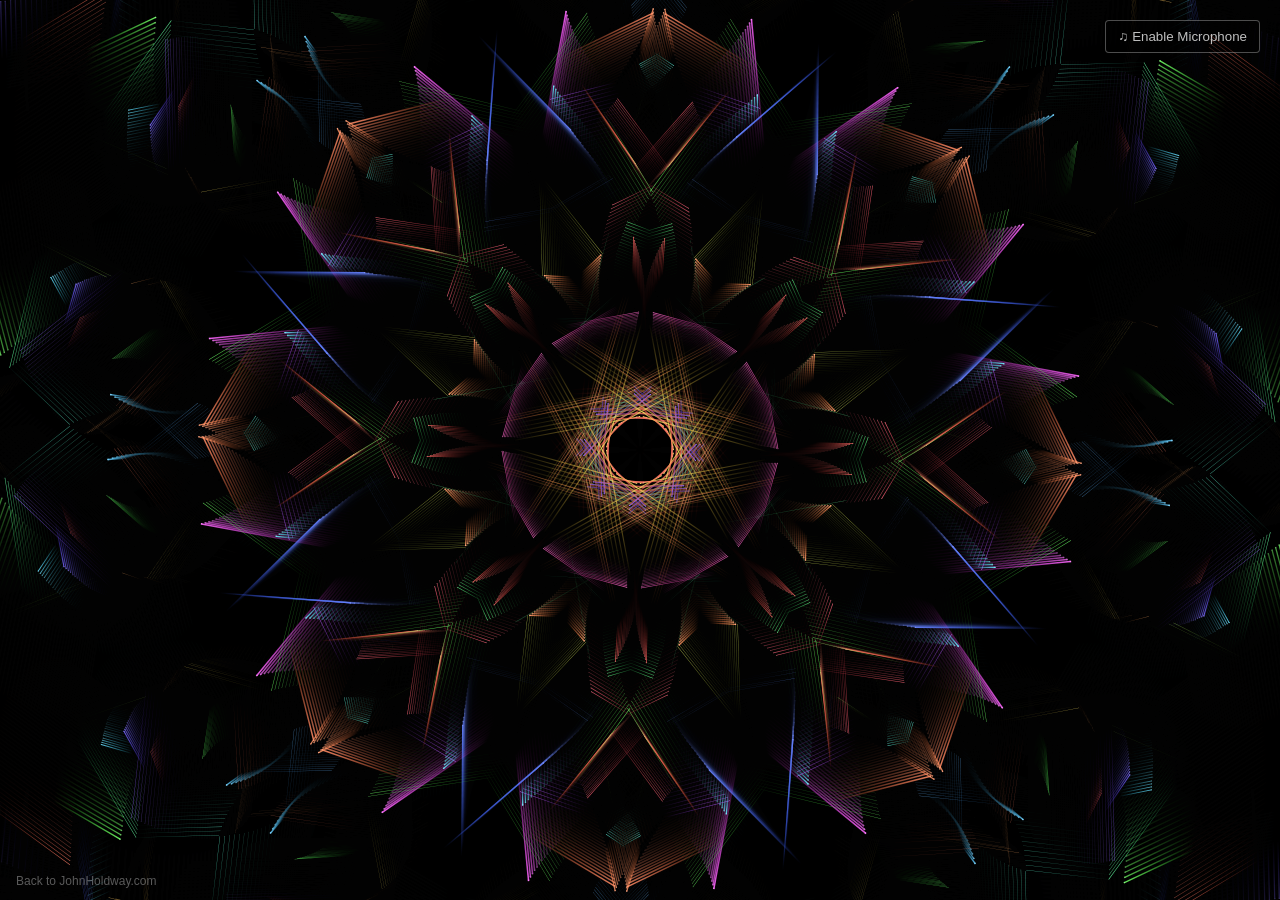
<file: Projects/kaleidoscope/index.html>
<!DOCTYPE html>
<html lang="en">
<head>
    <meta charset="UTF-8">
    <meta name="viewport" content="width=device-width, initial-scale=1.0">

<title>Kaleidoscope</title>
    
    <link rel="stylesheet" href="css/style.css">
</head>

<body>
    
    <canvas id="visual"></canvas>

<div id="audioControls">
    <button id="micButton">♫ Enable Microphone</button>

    <div id="audioLevels">
        <div>
            <span>Bass</span>
            <div class="meter">
                <div id="bassMeter"></div>
            </div>
        </div>

        <div>
            <span>Mid</span>
            <div class="meter">
                <div id="midMeter"></div>
            </div>
        </div>

        <div>
            <span>Treble</span>
            <div class="meter">
                <div id="trebleMeter"></div>
            </div>
        </div>
    </div>
</div>

<footer>
    <a href="https://johnholdway.com">Back to JohnHoldway.com</a>
</footer>
    <script src="js/kaleidoscope.js"></script>
</body>
</html>
</file>
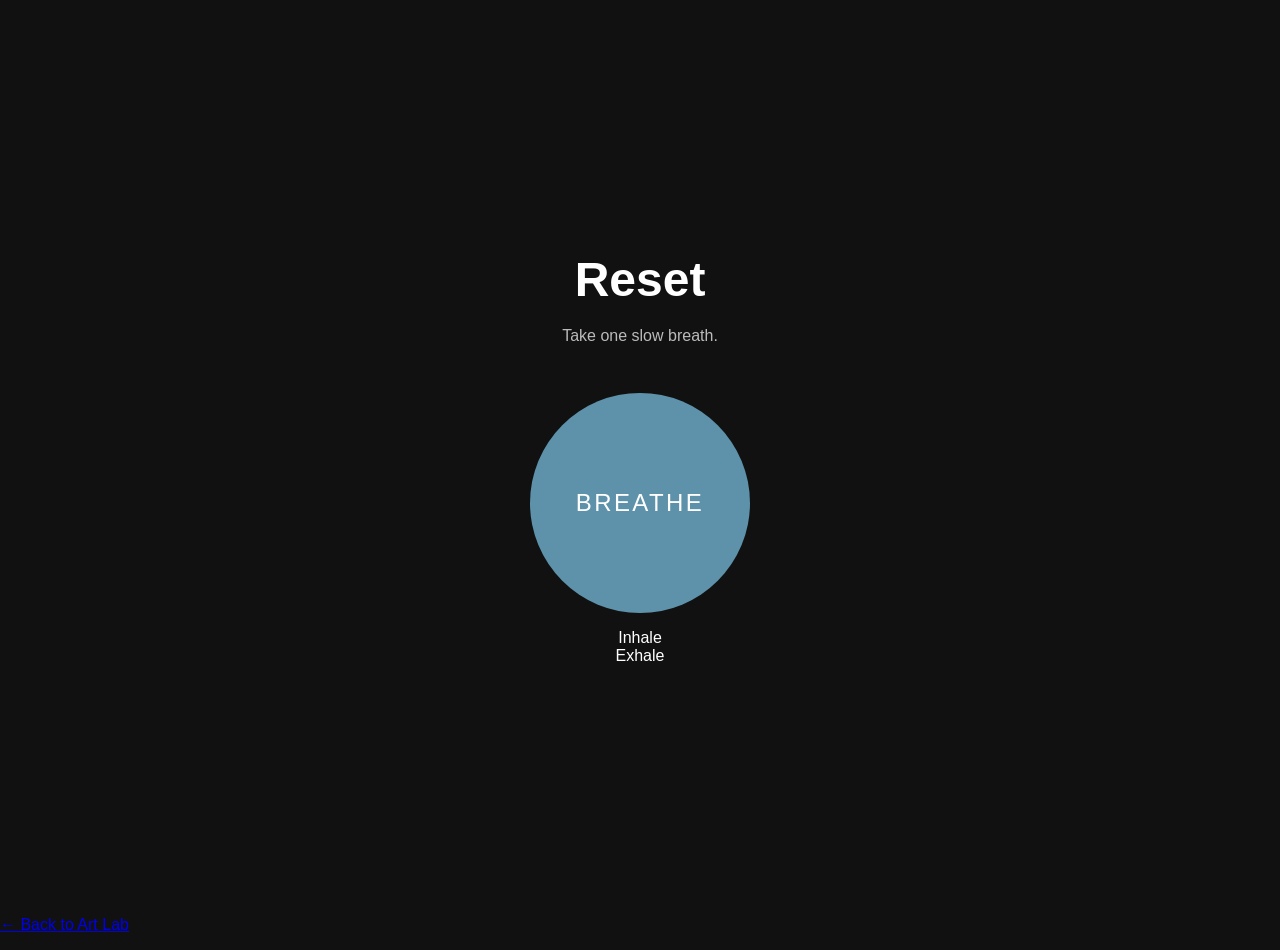
<file: Projects/Reset/reset.html>
<!DOCTYPE html>
<html lang="en">

<head>

<meta charset="UTF-8">

<meta name="viewport"
      content="width=device-width, initial-scale=1">

<title>Rest</title>

<link rel="stylesheet" href="css/style.css">

</head>

<body>

<main>

<h1>Reset</h1>

<p class="subtitle">

Take one slow breath.

</p>

<div class="circle">

BREATHE

</div>

<p class="instructions">

Inhale<br>
Exhale

</p>

</main>

<footer>

    <p>

        <a href="https://johnholdway.com/">
            ← Back to Art Lab
        </a>

    </p>

</footer>

<script src="js/script.js"></script>

</body>

</html>
</file>
<file: Projects/kaleidoscope/css/style.css>
html,
body {
    margin: 0;
    padding: 0;
    width: 100%;
    height: 100%;
    overflow: hidden;
    background: black;
}

canvas {
    display: block;
    width: 100vw;
    height: 100vh;
}
footer {
    position: fixed;
    bottom: 12px;
    left: 16px;

    font-family: sans-serif;
    font-size: 12px;

    z-index: 10;
}

footer a {
    color: rgba(255, 255, 255, 0.35);
    text-decoration: none;

    transition: color 0.3s ease;
}

footer a:hover {
    color: rgba(255, 255, 255, 0.8);
}

#audioControls {
    position: fixed;
    top: 20px;
    right: 20px;
    z-index: 20;

    color: rgba(255, 255, 255, 0.7);
    font-family: sans-serif;
    font-size: 11px;
}

#micButton {
    padding: 8px 12px;

    border: 1px solid rgba(255, 255, 255, 0.3);
    border-radius: 4px;

    background: rgba(0, 0, 0, 0.5);
    color: rgba(255, 255, 255, 0.75);

    cursor: pointer;
}

#micButton:hover {
    background: rgba(255, 255, 255, 0.12);
    color: white;
}

#audioLevels {
    display: none;
    margin-top: 12px;
    width: 140px;
}

#audioLevels > div {
    margin-bottom: 7px;
}

.meter {
    margin-top: 3px;
    height: 3px;
    background: rgba(255, 255, 255, 0.15);
}

.meter div {
    height: 100%;
    width: 0%;
    background: white;
    transition: width 0.05s linear;
}
</file>
<file: Projects/Reset/css/style.css>
/* ---------- Page ---------- */

body {

    margin: 0;

    background: #111;

    color: white;

    font-family: sans-serif;

}

/* ---------- Center Everything ---------- */

main {

    min-height: 100vh;

    display: flex;

    flex-direction: column;

    justify-content: center;

    align-items: center;

    text-align: center;

}

/* ---------- Typography ---------- */

h1 {

    font-size: 3rem;

    margin-bottom: .25rem;

}

.subtitle {

    color: #bbbbbb;

    margin-bottom: 3rem;

}

/* ---------- Circle ---------- */

.circle {

    width: 220px;

    height: 220px;

    border-radius: 50%;

    background: #5d92aa;

    display: flex;

    justify-content: center;

    align-items: center;

    font-size: 1.5rem;

    letter-spacing: .15rem;

    animation: breathe 8s ease-in-out infinite;

}
@keyframes breathe {

    0% {

        transform: scale(.8);

        box-shadow: 0 0 10px rgba(93,146,170,.25);

    }

    50% {

        transform: scale(1);

        box-shadow: 0 0 40px rgba(93,146,170,.7);

    }

    100% {

        transform: scale(.8);

        box-shadow: 0 0 10px rgba(93,146,170,.25);

    }

}
</file>
